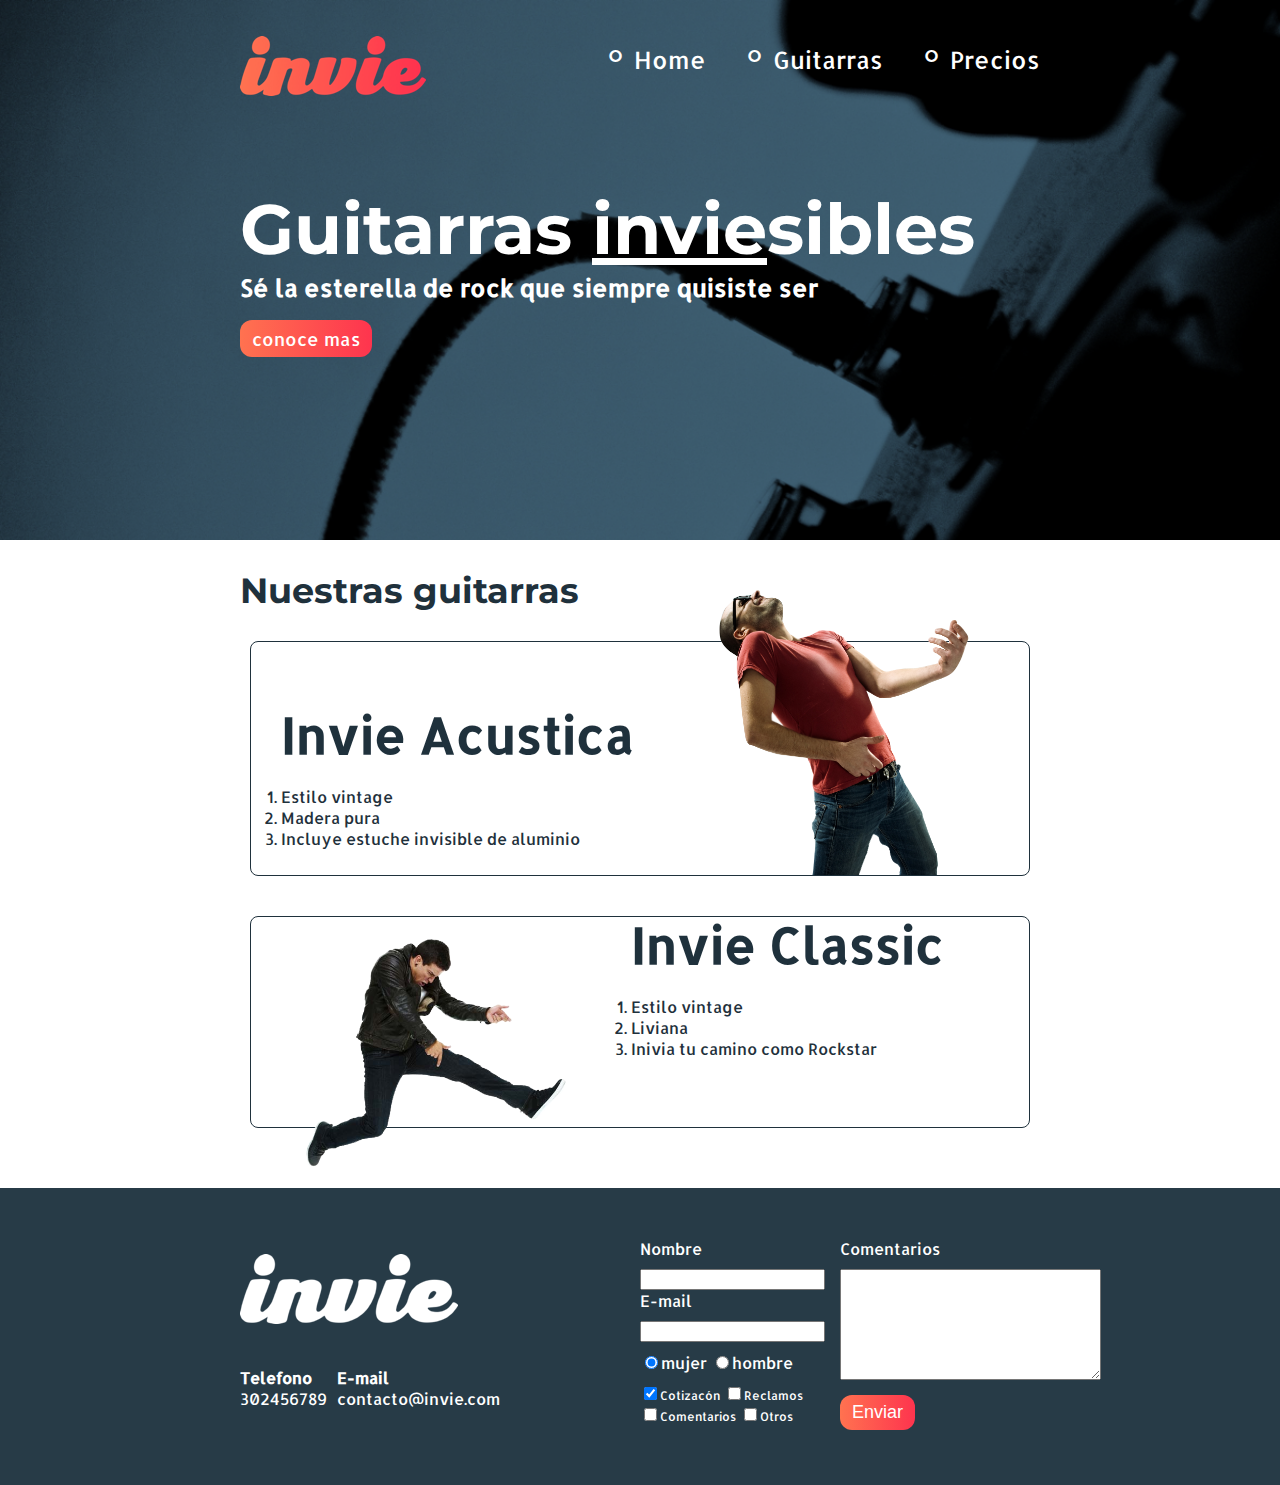
<file: index.html>
<!DOCTYPE html>
<html>
   <head>
    <meta charset="utf-8">
    <title>Invie - tus mejores guitarras!!</title>
    <link href="https://fonts.googleapis.com/css?family=Montserrat|Allerta" rel="stylesheet">
    <link rel="stylesheet" href="css/invie.css"/>
   </head>
  <body>
    <section id="portada" class="portada background"> <!--portada-->
      <header id="header" class="header contenedor"> <!-- header -->
        <figure class="logotipo"> <!-- logotipo-->
          <img src="images/invie.png" width="186" height="60" alt="Invie logotipo">
        </figure>
       <nav class="menu"><!--menu-->
        <ul>
          <li>
            <a href="index.html">Home</a>
          </li>
          <li>
            <a href="#guitarras">Guitarras</a>
          </li>
          <li>
            <a href="precios.html">Precios</a>
          </li>
        </ul>
       </nav>
      </header>
      <div class="contenedor">
      <h1 class="titulo">Guitarras <span>invie</span>sibles</h1><!-- titulo -->
      <h3 class="title-a">Sé la esterella de rock que siempre quisiste ser</h3><!-- resumen -->
      <a class="button" href="#guitarras"> conoce mas</a><!-- boton -->
    </section>
    <section id="guitarras" class="guitarras contenedor"> <!--guitarras-->
      <h2>Nuestras guitarras</h2><!-- titulo -->
      <article class="guitarra"> <!-- guitarra 1 -->
        <img class="right" src="images/invie-acustica.png" alt="Guitarra Incie Acustica" width="350"/>
        <div class="contenedor-guitarra-a">
          <h3 class="title-b"> Invie Acustica</h3>
          <ol>
            <li>Estilo vintage</li>
            <li>Madera pura</li>
            <li>Incluye estuche invisible de aluminio</li>
          </ol>
        </div>
      </article>
      <article class="guitarra b"> <!-- guitarra 2 -->
        <img class="left" src="images/invie-classic.png" alt="Guitarra Invie Classic" width="350"/>
        <div class="contenedor-guitarra-b">
          <h3 class="title-b"> Invie Classic</h3>
          <ol>
            <li>Estilo vintage</li>
            <li>Liviana</li>
            <li>Inivia tu camino como Rockstar</li>
          </ol>
        </div>
      </article>
    </section>
    <footer class="footer">
      <div class="contenedor">
        <div class="contacto">
          <img src="images/invie-white.png" alt="logotipo blanco">
          <a href="tel:+57302456789"><strong>Telefono</strong><span>302456789</samp></a>
          <a href="mailto:contacto@invie.com"><strong>E-mail</strong><span>contacto@invie.com</samp></a>
        </div>
        <from class="formulario">
          <div class="col1">
            <label for="nombre">Nombre</label>
            <input type="text" required id="nombre" name="nombre"/>
            <label for="email">E-mail</label>
            <input type="email" required id="email" name="email"/>
            <div class="sexo">
              <label for="mujer"><input type="radio" checked id="mujer" name= "sexo" value="mujer">mujer</label>
              <label for="hombre"><input type="radio" id="hombre" name="sexo" value="hombre">hombre</label>
            </div>
            <div class="intereses">
              <label for="cotizacion"><input type="checkbox" checked id="cotizacion" name="intereses" value="cotizacion">Cotizacón</label>
              <label for="reclamos"><input type="checkbox" id="reclamos" name="intereses" value="reclamos">Reclamos</label>
              <label for="comentarios"><input type="checkbox" id="comentarios" name="intereses" value="comentarios">Comentarios</label>
              <label for="otros"><input type="checkbox" id="otros" name="intereses" value="otros">Otros</label>
            </div>
          </div>
          <div class="col2">
            <label for="comentarios">Comentarios</label>
            <textarea name="comentarios" id="comentarios" rows="7" cols="30"></textarea>
            <input type="submit" value="Enviar" class="button"/>
          </div>
        </from>
      </div>
    </footer>
  </body>
</html>
</file>
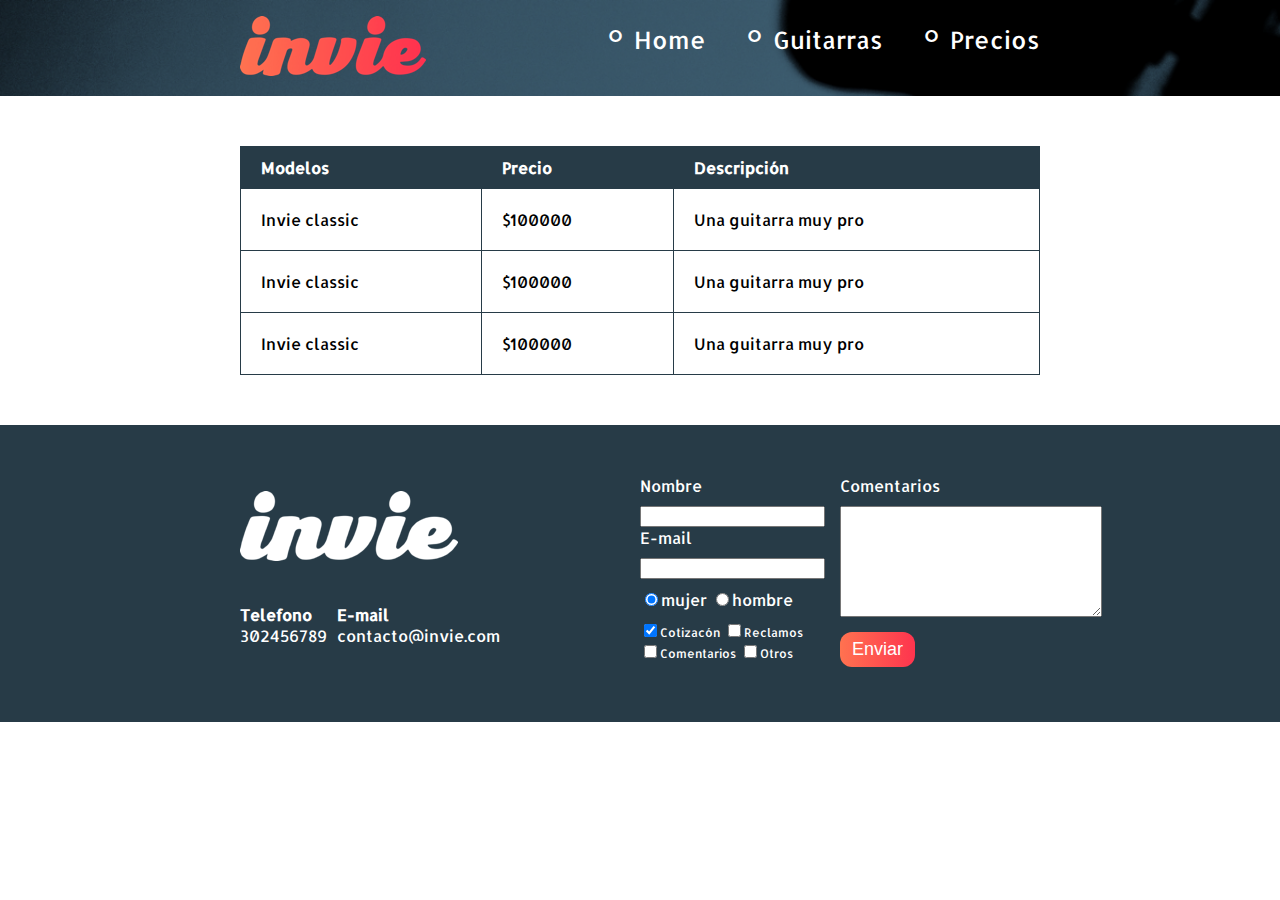
<file: precios.html>
<!DOCTYPE html>
<html>
   <head>
    <meta charset="utf-8">
    <title>Precios de tus mejores guitarras!!</title>
    <link href="https://fonts.googleapis.com/css?family=Montserrat|Allerta" rel="stylesheet">
    <link rel="stylesheet" href="css/invie.css"/>
   </head>
  <body>
    <header id="header" class="header background"> <!-- header -->
      <div class="contenedor">
        <figure class="logotipo"> <!-- logotipo-->
          <img src="images/invie.png" width="186" height="60" alt="Invie logotipo">
          </figure>
          <nav class="menu"><!--menu-->
           <ul>
             <li>
               <a href="index.html">Home</a>
             </li>
             <li>
               <a href="index.html#guitarras">Guitarras</a>
             </li>
             <li>
               <a href="precios.html">Precios</a>
             </li>
           </ul>
          </nav>
      </div>
    </header>
    <section class="tabla">
      <div class="contenedor">
        <table>
          <thead>
            <tr>
              <th>Modelos</th>
              <th>Precio</th>
              <th>Descripción</th>
            </tr>
          </thead>
          <tbody>
            <tr>
              <td>Invie classic</td>
              <td>$100000</td>
              <td>Una guitarra muy pro</td>
            </tr>
            <tr>
              <td>Invie classic</td>
              <td>$100000</td>
              <td>Una guitarra muy pro</td>
            </tr>
            <tr>
              <td>Invie classic</td>
              <td>$100000</td>
              <td>Una guitarra muy pro</td>
            </tr>
          </tbody>
        </table>
      </div>
    </section>
    <footer class="footer">
      <div class="contenedor">
        <div class="contacto">
          <img src="images/invie-white.png" alt="logotipo blanco">
          <a href="tel:+57302456789"><strong>Telefono</strong><span>302456789</samp></a>
          <a href="mailto:contacto@invie.com"><strong>E-mail</strong><span>contacto@invie.com</samp></a>
        </div>
        <from class="formulario">
          <div class="col1">
            <label for="nombre">Nombre</label>
            <input type="text" required id="nombre" name="nombre"/>
            <label for="email">E-mail</label>
            <input type="email" required id="email" name="email"/>
            <div class="sexo">
              <label for="mujer"><input type="radio" checked id="mujer" name= "sexo" value="mujer">mujer</label>
              <label for="hombre"><input type="radio" id="hombre" name="sexo" value="hombre">hombre</label>
            </div>
            <div class="intereses">
              <label for="cotizacion"><input type="checkbox" checked id="cotizacion" name="intereses" value="cotizacion">Cotizacón</label>
              <label for="reclamos"><input type="checkbox" id="reclamos" name="intereses" value="reclamos">Reclamos</label>
              <label for="comentarios"><input type="checkbox" id="comentarios" name="intereses" value="comentarios">Comentarios</label>
              <label for="otros"><input type="checkbox" id="otros" name="intereses" value="otros">Otros</label>
            </div>
          </div>
          <div class="col2">
            <label for="comentarios">Comentarios</label>
            <textarea name="comentarios" id="comentarios" rows="7" cols="30"></textarea>
            <input type="submit" value="Enviar" class="button"/>
          </div>
        </from>
      </div>
    </footer>
  </body>
</html>
</file>
<file: css/invie.css>
body {
  font-family: 'Allerta', sans-serif;
  margin: 0;
}

table {
  width: 100%;
}
th {
  background: #273b47;
  color: white;
}

th {
  padding: 10px 20px;
  text-align: left;
}

td {
padding: 20px;
}

table, td, th {
  border: 1px solid #273b47;
  border-collapse: collapse;
}

input, textarea {
outline: 0;
}

input:focus, textarea:focus {
  background: lightgray;
}

.contenedor {
  width: 800px;
  margin: auto;
  position: relative;
}

.background {
  background-image: url(../images/background.png);
  background-size: cover;
}
.button {
  border-radius: 12px;
  border: none;
  color: white;
  padding: 7px 12px;
  cursor: pointer;
  text-decoration: none;
  font-size: 18px;
  background: #fd324e;
  background: linear-gradient(to left, #fe344e, #ff7250)
  /* Permalink - use to edit and share this gradient: http://colorzilla.com/gradient-editor/#f3c5bd+0,e86c57+50,ea2803+51,ff6600+75,c72200+100;Red+Gloss */
  /*background: #f3c5bd;
  background: -moz-linear-gradient(top, #f3c5bd 0%, #e86c57 50%, #ea2803 51%, #ff6600 75%, #c72200 100%);
  background: -webkit-linear-gradient(top, #f3c5bd 0%,#e86c57 50%,#ea2803 51%,#ff6600 75%,#c72200 100%);
  background: linear-gradient(to bottom, #f3c5bd 0%,#e86c57 50%,#ea2803 51%,#ff6600 75%,#c72200 100%);
  filter: progid:DXImageTransform.Microsoft.gradient( startColorstr='#f3c5bd', endColorstr='#c72200',GradientType=0 );*/
}

.titulo{
  font-family: 'Montserrat', sans-serif;
  font-size: 70px;
  margin-bottom: 0;
  margin-top: 70px;
}

.titulo span {
  text-decoration: underline;
}

.title-a {
  font-size: 24px;
  margin-top: 0;
}

.title-b {
  font-size: 50px;
  margin-bottom: 20px;
}

.guitarras {
  color: #1F313C;
  margin-bottom: 60px;
}

.guitarras h2 {
  font-family: 'Montserrat', sans-serif;
  font-size: 35px;
}

.portada {
  color: white;
  padding: 20px;
  height: 500px;
}

.portada button {
  margin-bottom: 70px;
}

.menu {
  font-size: 24px;
  display: inline-block;
  position: absolute;
  right: 0;
}

.menu li {
  display: inline-block;
  margin-left: 30px;
}

.menu li:before {
  content: "∘";
  font-size: 40px;
  line-height: 20px;
  color: white;
}

.menu a {
  color: white;
  text-decoration: none;
}

.logotipo {
  display: inline-block;
  margin-left: 0;
}

.guitarra {
  margin: 10px 10px 40px 10px;
  padding: 10px;
  /* overflow: hidden; */
  border: 1px solid #1F313C;
  border-radius: 8px;
}

.guitarra ol {
  padding: 0;
}

.guitarra.b {
  height: 190px;
}

.right {
  float: right;
  position: relative;
  top: -127px;
}

.left {
  float: left;
  position: relative;
}

.contenedor-guitarra-a {
  padding-left: 20px;
}

.contenedor-guitarra-b {
  margin-left: 370px;
  position: relative;
  bottom: 90px;
}

.header {
  position: relative;
}

.footer {
  background: #273b47;
  padding: 50px 10px;
}

.contacto {
  display: flex;
  width: 300px;
  flex-wrap: wrap;
  align-items: center;
}

.contacto img {
  display: block;
}

.contacto strong {
  display: block;
}

.contacto a {
  color: white;
  text-decoration: none;
  margin: 10px 10px 10px 0;
}

.footer .contenedor {
  display: flex;
  justify-content: space-between;
}

.formulario {
  display: flex;
  width: 400px;
  color: white;
}

.col1, .col2 {
  display: flex;
  flex-direction: column;
}

.col1 {
  margin-right: 15px;
}

.col2 {
  align-items: flex-start;
}

.intereses label {
  font-size: 12px;
}

.col2 .button {
  margin-top: 15px;
}

.formulario label, .sexo, .intereses {
  margin-bottom: 10px;
}

.sexo {
  margin-top: 10px;
}

.tabla {
  margin: 50px 0;
}
</file>
